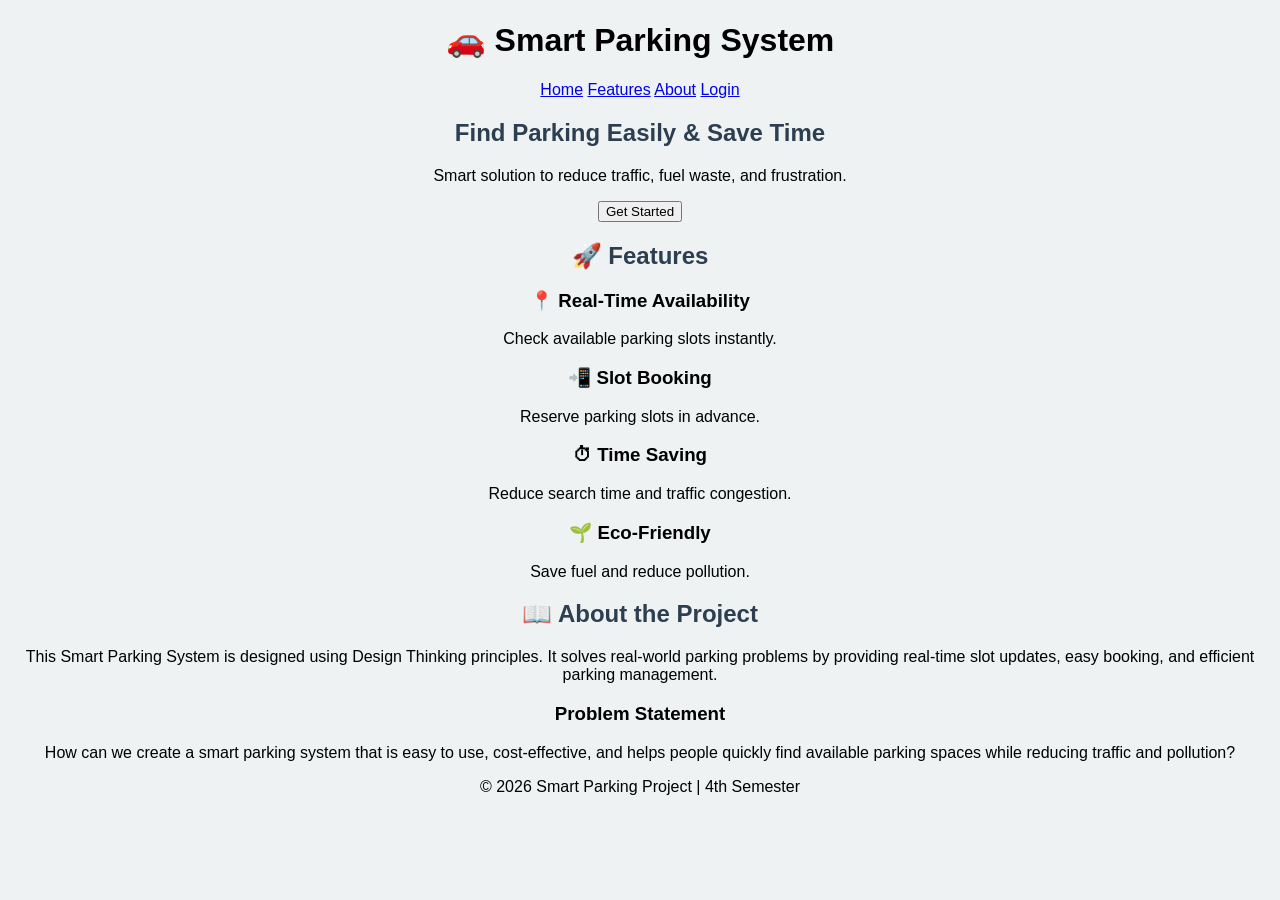
<file: index.html>
<!DOCTYPE html>
<html lang="en">
<head>
    <title>Smart Parking System</title>
    <link rel="stylesheet" href="style.css">
</head>
<body>

<!-- NAVBAR -->
<header>
    <h1>🚗 Smart Parking System</h1>
    <nav>
        <a href="#home">Home</a>
        <a href="#features">Features</a>
        <a href="#about">About</a>
        <a href="login.html">Login</a>
    </nav>
</header>

<!-- HERO SECTION -->
<section id="home">
    <h2>Find Parking Easily & Save Time</h2>
    <p>Smart solution to reduce traffic, fuel waste, and frustration.</p>
    <a href="login.html">
        <button>Get Started</button>
    </a>
</section>

<!-- FEATURES -->
<section id="features">
    <h2>🚀 Features</h2>
    <div class="feature-box">
        <div>
            <h3>📍 Real-Time Availability</h3>
            <p>Check available parking slots instantly.</p>
        </div>
        <div>
            <h3>📲 Slot Booking</h3>
            <p>Reserve parking slots in advance.</p>
        </div>
        <div>
            <h3>⏱ Time Saving</h3>
            <p>Reduce search time and traffic congestion.</p>
        </div>
        <div>
            <h3>🌱 Eco-Friendly</h3>
            <p>Save fuel and reduce pollution.</p>
        </div>
    </div>
</section>

<!-- ABOUT -->
<section id="about">
    <h2>📖 About the Project</h2>
    <p>
        This Smart Parking System is designed using Design Thinking principles.
        It solves real-world parking problems by providing real-time slot updates,
        easy booking, and efficient parking management.
    </p>

    <h3>Problem Statement</h3>
    <p>
        How can we create a smart parking system that is easy to use,
        cost-effective, and helps people quickly find available parking
        spaces while reducing traffic and pollution?
    </p>
</section>

<!-- FOOTER -->
<footer>
    <p>© 2026 Smart Parking Project | 4th Semester</p>
</footer>

</body>
</html>
</file>
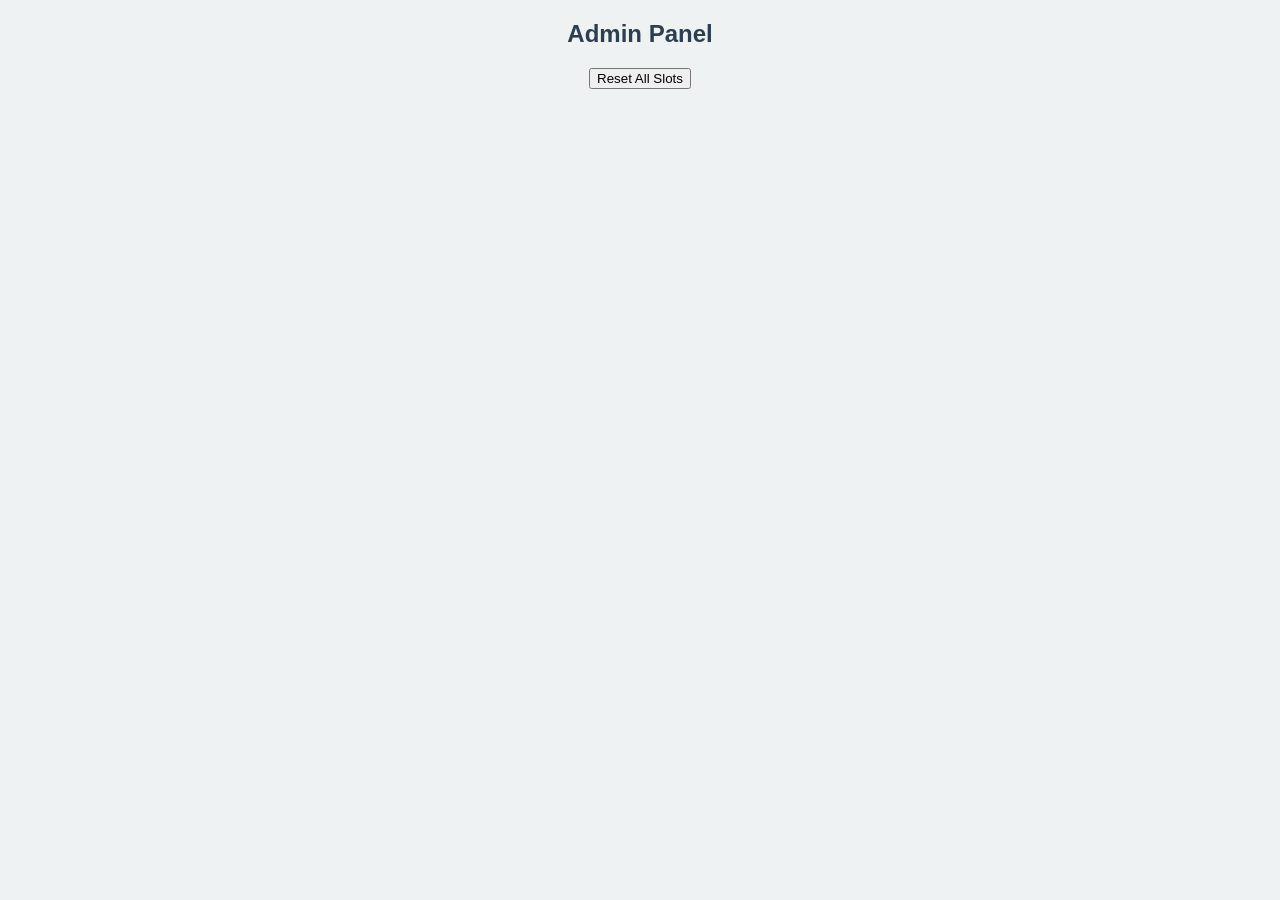
<file: admin.html>
<!DOCTYPE html>
<html>
<head>
    <title>Admin</title>
    <link rel="stylesheet" href="style.css">
</head>
<body>

<h2>Admin Panel</h2>

<button onclick="resetSlots()">Reset All Slots</button>

<script>
function resetSlots() {
    localStorage.removeItem("slots");
    alert("All slots cleared!");
}
</script>

</body>
</html>
</file>
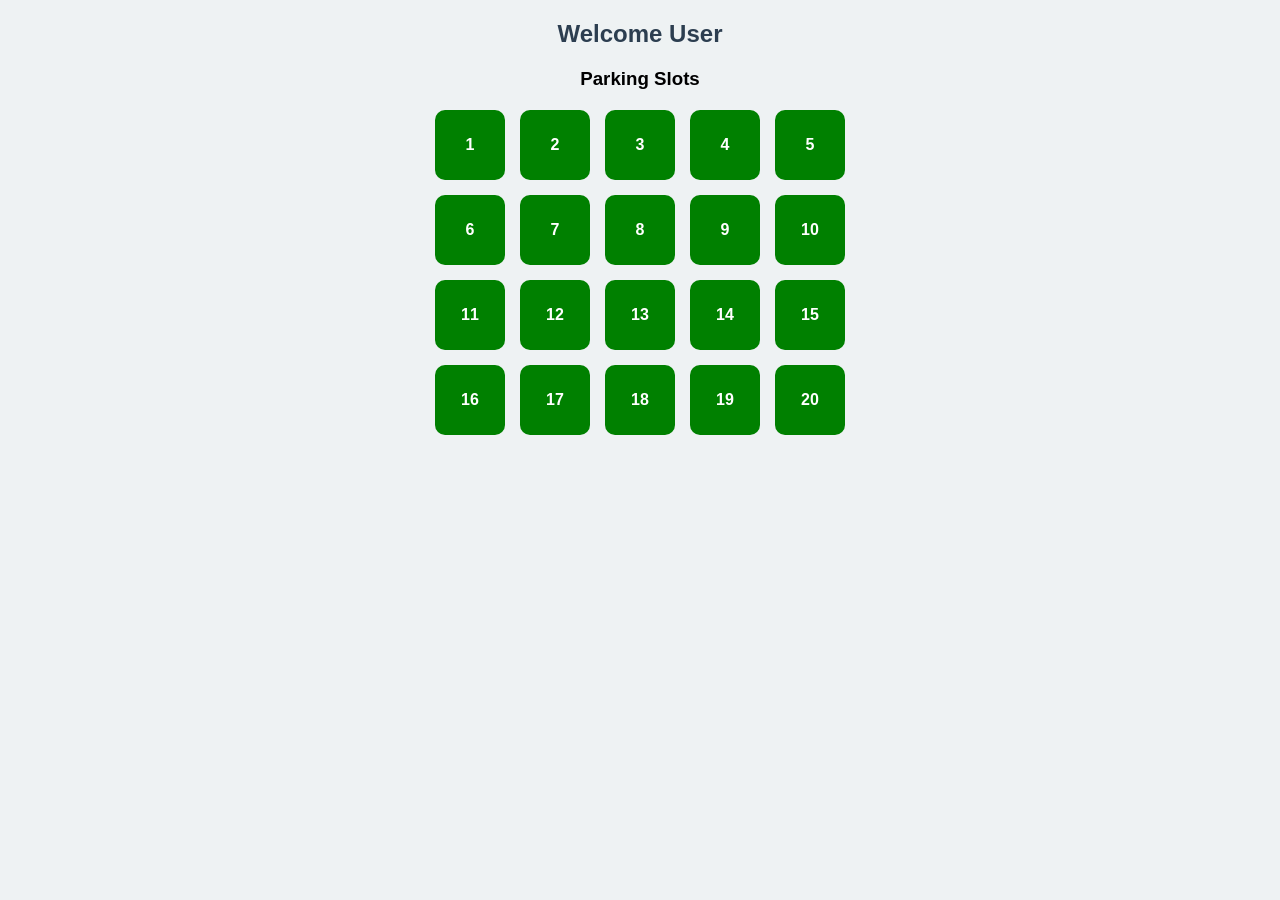
<file: dashboard.html>
<!DOCTYPE html>
<html>
<head>
    <title>Dashboard</title>
    <link rel="stylesheet" href="style.css">
</head>
<body>

<h2>Welcome User</h2>
<h3>Parking Slots</h3>

<div id="parking-lot"></div>

<script src="script.js"></script>
</body>
</html>
</file>
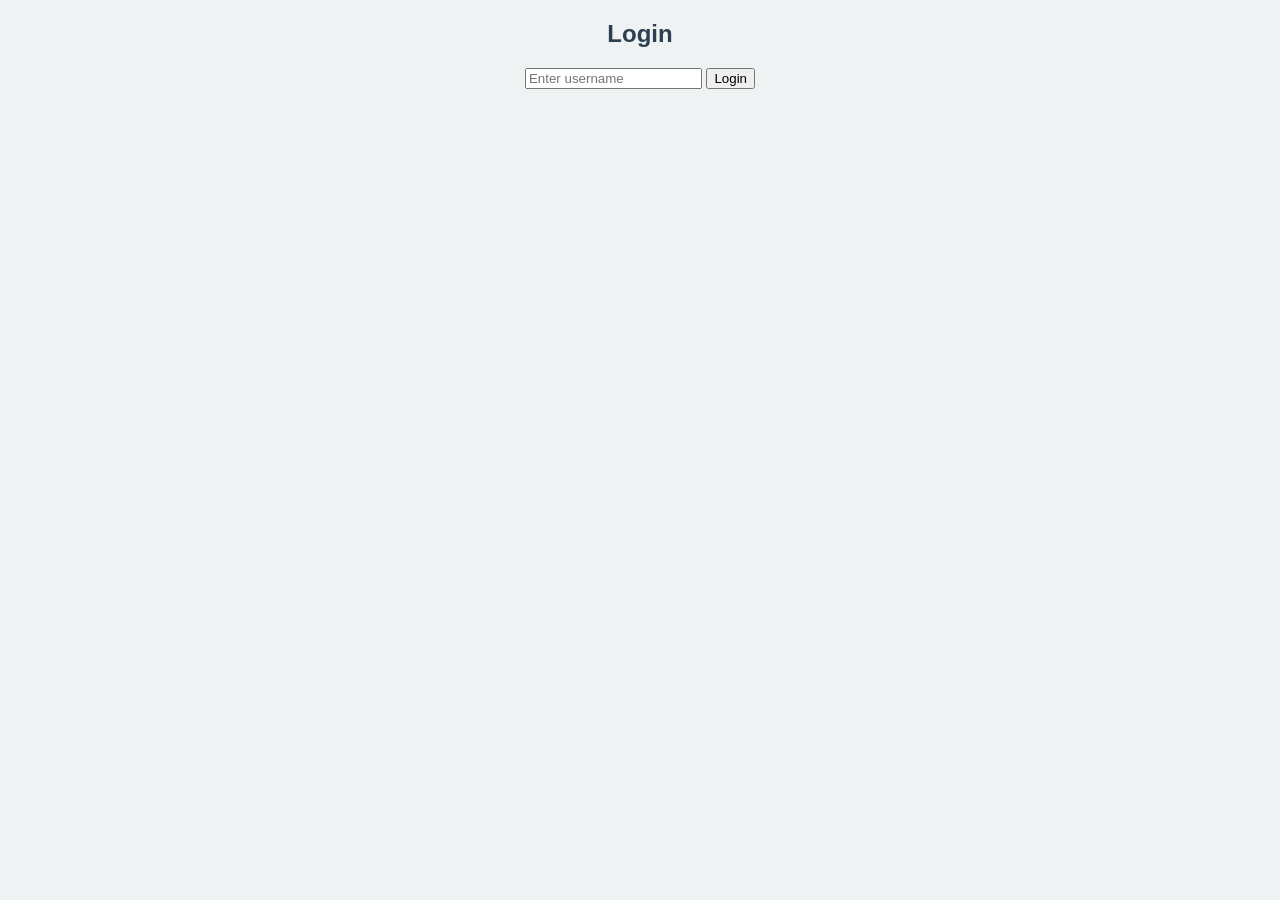
<file: login.html>
<!DOCTYPE html>
<html>
<head>
    <title>Login</title>
    <link rel="stylesheet" href="style.css">
</head>
<body>

<h2>Login</h2>

<input type="text" id="username" placeholder="Enter username">
<button onclick="login()">Login</button>

<script src="auth.js"></script>
</body>
</html>
</file>
<file: style.css>
body {
    font-family: Arial;
    text-align: center;
    background: #eef2f3;
}

h2 {
    color: #2c3e50;
}

#parking-lot {
    display: grid;
    grid-template-columns: repeat(5, 70px);
    gap: 15px;
    justify-content: center;
    margin-top: 20px;
}

.slot {
    height: 70px;
    width: 70px;
    background: green;
    color: white;
    font-weight: bold;
    display: flex;
    align-items: center;
    justify-content: center;
    cursor: pointer;
    border-radius: 10px;
}

.occupied {
    background: red;
}
</file>
